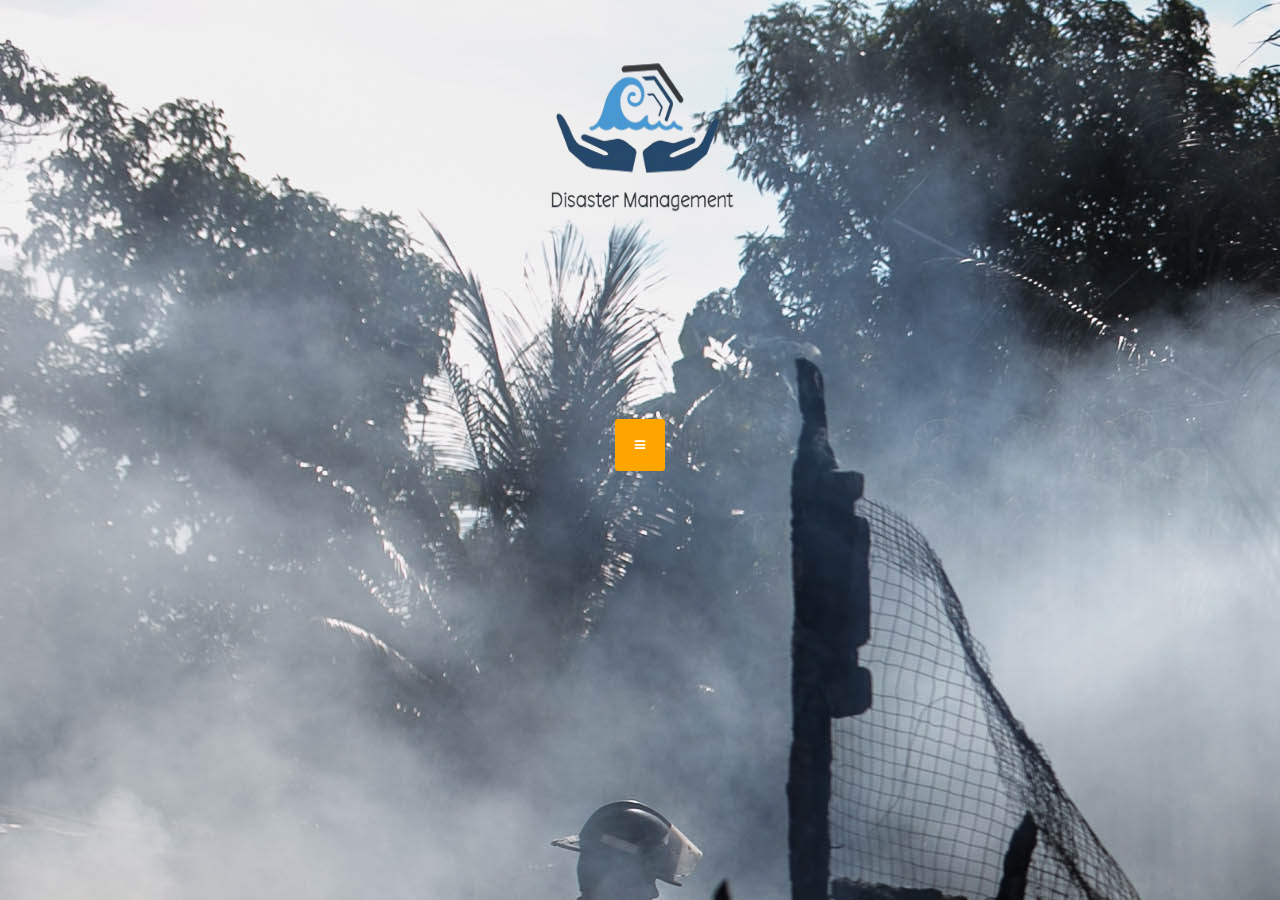
<file: DisasterManagement Web/Project-Website/index.html>
<!DOCTYPE html>
<html lang="en">

<head>

    <meta charset="utf-8">
    <meta name="viewport" content="width=device-width, initial-scale=1">
    <link rel="stylesheet" href="https://maxcdn.bootstrapcdn.com/bootstrap/3.4.1/css/bootstrap.min.css">
    <script src="https://ajax.googleapis.com/ajax/libs/jquery/3.5.1/jquery.min.js"></script>
    <script src="https://maxcdn.bootstrapcdn.com/bootstrap/3.4.1/js/bootstrap.min.js"></script>


    <title>Disasters and Management</title>
    <script src="https://code.jquery.com/jquery-3.5.1.js"></script>

    <link href="https://cdn.jsdelivr.net/npm/bootstrap@5.0.0-beta1/dist/css/bootstrap.min.css" rel="stylesheet"
        integrity="sha384-giJF6kkoqNQ00vy+HMDP7azOuL0xtbfIcaT9wjKHr8RbDVddVHyTfAAsrekwKmP1" crossorigin="anonymous">

    <link rel="stylesheet" href="https://stackpath.bootstrapcdn.com/font-awesome/4.7.0/css/font-awesome.min.css">

    <style>
        body {
            font-size: 12px;
            font-family: sans-serif;
            background-image: url(BACKGROUND1.jpg);
            max-width: 100%;
            height: auto;
            text-align: center;
            background-size: auto;

        }

        .container {
            text-align: center;
            left: 50%;
            top: 50%;
            position: absolute;
            transform: translate(-50%, -50%);
            width: 100%;

            max-width: 500px;
        }

        ul {
            list-style: none;
            padding: 0;
            background: #eda709;
            max-height: 0;
            transition: all 600ms cubic-bezier(0.19, 1, 0.22, 1);
            overflow: hidden;
            border-radius: 3px;
            opacity: 0;
            transform: rotate(180deg);
        }

        li a {
            padding: 12px 0;
            display: block;
            transition: 0.25;
        }

        li a:hover {
            background: #1e1f1f;
        }

        a {
            color: white;
            text-transform: uppercase;
            text-decoration: none;
        }

        i {
            padding: 20px;
            background: orange;
            border-radius: 3px;
            color: white;
            transition: .25s;
            animation: 1.25s bounce infinite;
        }

        i:hover {
            cursor: pointer;
            background: rgba(255, 255, 255, .95);
            animation-play-state: paused;
            color: orange;
        }

        ul.open {
            max-height: 480px;
            visibility: visible;
            opacity: 1;
            transform: rotate(0);
        }

        @keyframes bounce {
            0% {
                margin-top: 0;
            }

            50% {
                margin-top: -15px;
                margin-bottom: 15px;
            }

            100% {
                margin-top: 0;
            }
        }

        .container~* {
            color: white;
            text-transform: uppercase;
            position: absolute;
            bottom: 10px;
            left: 50px;
            transform: translateX(-50%);
        }
    </style>
</head>

<body>


    <img src="disaster.png" style="left: 50%; top: 20%; height: 300px; width: 400px;">

    <div class="container">
        <i class="fa fa-bars" title="Clickme"></i>
        <ul>
            <li><a href="about.html" style="font-size: large;">Home</a>
            </li>
            <br>
            <li><a href="login.html" style="font-size: large;">Login</a></li>
            <br>
            <li><a href="sensors.html" style="font-size: large;">Sensors Information</a></li>
            <br>
            <li><a href="about.html" style="font-size: large;">About</a></li>



        </ul>

    </div>

    <script>
        $("i").click(function () {
            $("ul").toggleClass("open");
        });
    </script>


</body>

</html>
</file>
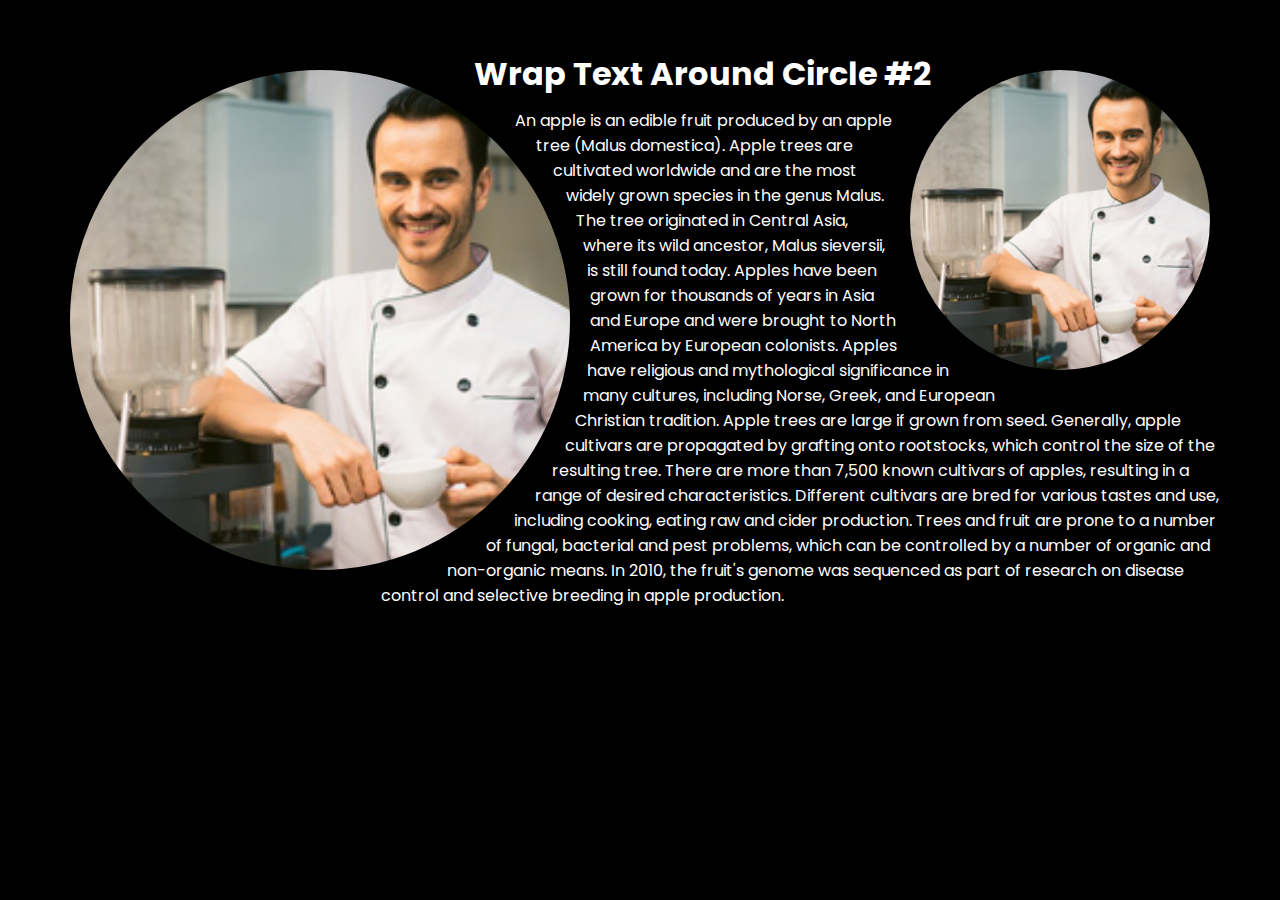
<file: DisasterManagement Web/wrap text around circle/index.html>
<!DOCTYPE html>
<html lang="en">
<head>
    <meta charset="UTF-8">
    <meta name="viewport" content="width=device-width, initial-scale=1.0">
    <title>Wrap text Around circle</title>
    <link rel="stylesheet" href="style.css">
</head>
<body>
    <section>
         <div class="circle circle1">
             <img src="7.jpg">
         </div>  
         <div class="circle circle2">
            <img src="7.jpg">
        </div> 
        <div> <h2>Wrap Text Around Circle #2</h2>
        <p>An apple is an edible fruit produced by an apple tree (Malus domestica). Apple trees are cultivated worldwide and are the most widely grown species in the genus Malus. The tree originated in Central Asia, where its wild ancestor, Malus sieversii, is still found today. Apples have been grown for thousands of years in Asia and Europe and were brought to North America by European colonists. Apples have religious and mythological significance in many cultures, including Norse, Greek, and European Christian tradition.

            Apple trees are large if grown from seed. Generally, apple cultivars are propagated by grafting onto rootstocks, which control the size of the resulting tree. There are more than 7,500 known cultivars of apples, resulting in a range of desired characteristics. Different cultivars are bred for various tastes and use, including cooking, eating raw and cider production. Trees and fruit are prone to a number of fungal, bacterial and pest problems, which can be controlled by a number of organic and non-organic means. In 2010, the fruit's genome was sequenced as part of research on disease control and selective breeding in apple production.</p>
        </div>
    </section>
</body>
</html>
</file>
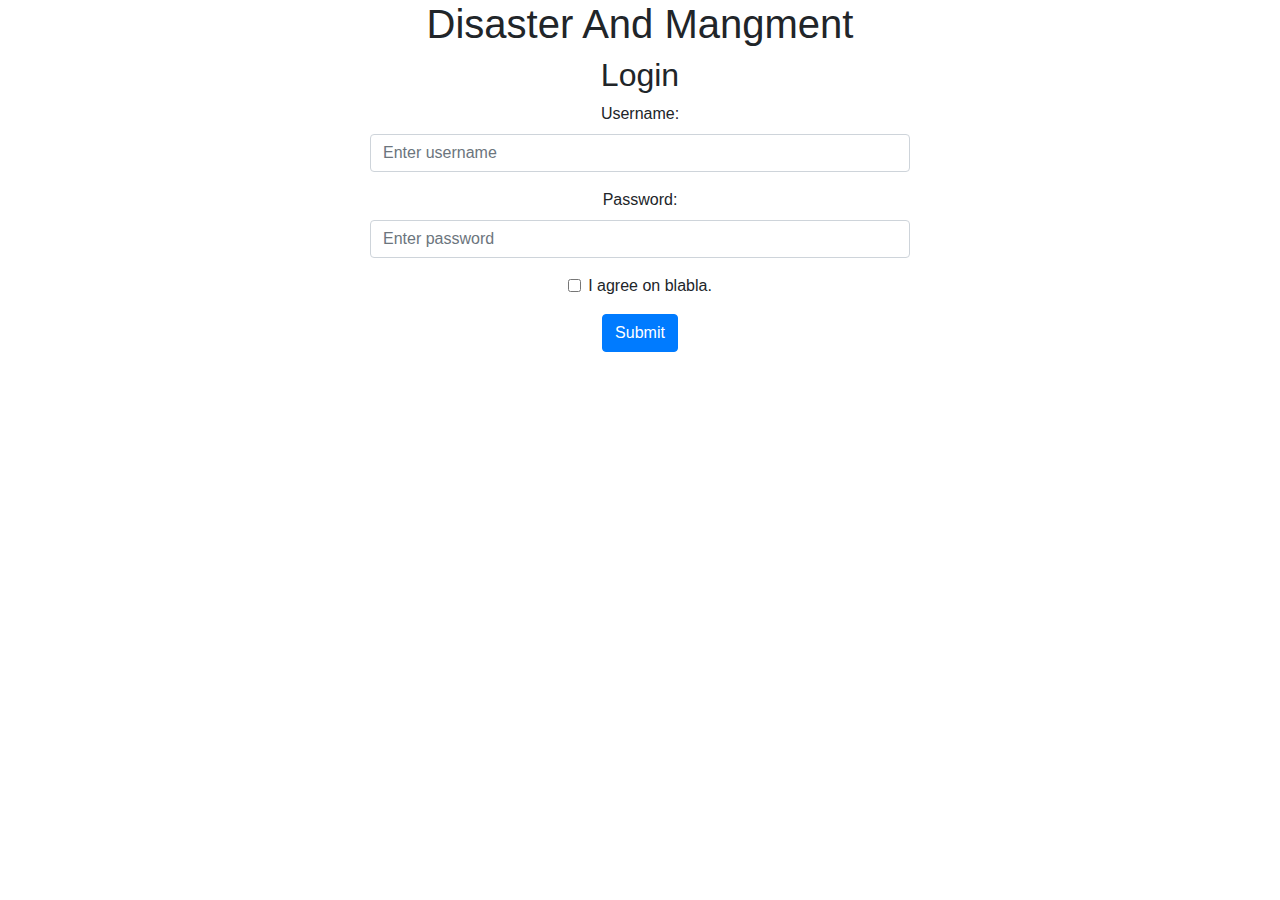
<file: DisasterManagement Web/Project-Website/login1.html>
<!DOCTYPE html>
<html lang="en">
<head>
  <title>Bootstrap Example</title>
  <meta charset="utf-8">
  <meta name="viewport" content="width=device-width, initial-scale=1">
  <link rel="stylesheet" href="https://maxcdn.bootstrapcdn.com/bootstrap/4.5.2/css/bootstrap.min.css">
  <script src="https://ajax.googleapis.com/ajax/libs/jquery/3.5.1/jquery.min.js"></script>
  <script src="https://cdnjs.cloudflare.com/ajax/libs/popper.js/1.16.0/umd/popper.min.js"></script>
  <script src="https://maxcdn.bootstrapcdn.com/bootstrap/4.5.2/js/bootstrap.min.js"></script>
</head>
<body>

<div class="container text-center">
  <h1>Disaster And Mangment</h1>

      <h2>Login</h2>
  <div class="row justify-content-center">
    <div class="col-lg-6 ">
      
     
      <form method="POST" class="needs-validation" novalidate>
        <div class="form-group">
          <label for="uname">Username:</label>
          <input type="text" class="form-control" id="uname" placeholder="Enter username" name="uname" required>
          <div class="valid-feedback">Valid.</div>
          <div class="invalid-feedback">Please fill out this field.</div>
        </div>
        <div class="form-group">
          <label for="pwd">Password:</label>
          <input type="password" class="form-control" id="pwd" placeholder="Enter password" name="pswd" required>
          <div class="valid-feedback">Valid.</div>
          <div class="invalid-feedback">Please fill out this field.</div>
        </div>
        <div class="form-group form-check">
          <label class="form-check-label">
            <input class="form-check-input" type="checkbox" name="remember" required> I agree on blabla.
            <div class="valid-feedback">Valid.</div>
            <div class="invalid-feedback">Check this checkbox to continue.</div>
          </label>
        </div>
        <button type="submit" class="btn btn-primary">Submit</button>
      </form>
      
    </div>
  </div>
  
</div>

<script>
// Disable form submissions if there are invalid fields
(function() {
  'use strict';
  window.addEventListener('load', function() {
    // Get the forms we want to add validation styles to
    var forms = document.getElementsByClassName('needs-validation');
    // Loop over them and prevent submission
    var validation = Array.prototype.filter.call(forms, function(form) {
      form.addEventListener('submit', function(event) {
        if (form.checkValidity() === false) {
          event.preventDefault();
          event.stopPropagation();
        }
        form.classList.add('was-validated');
      }, false);
    });
  }, false);
})();
</script>

</body>
</html>
</file>
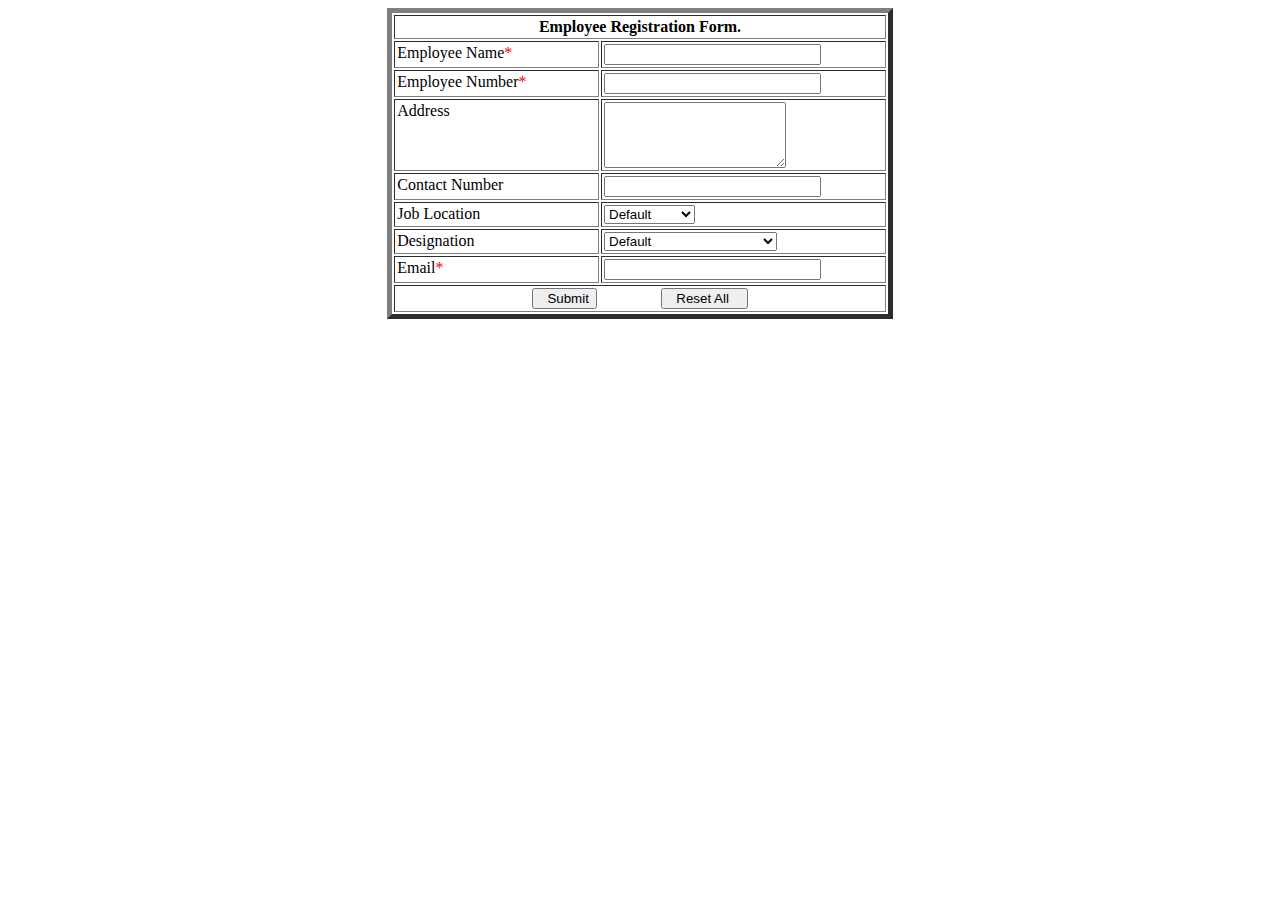
<file: DisasterManagement Web/Project-Website/new.html>
<html>

<head>

    <title>Registration Form</title>

    <script type="text/javascript">
        function validate_form() {
            if (document.emp.emp_name.value == "") {
                alert("Please fill in the 'Your Employee Name' box.");
                return false;
            }
            if (document.emp.num.value == "") {
                alert("Enter Employee Number");
                return false;
            }
            alert("sucessfully Submitted");



            if (!(/^\w+([\.-]?\w+)*@\w+([\.-]?\w+)*(\.\w{2,3})+$/).test(document.emp.email_id.value)) {
                alert("You have entered an invalid email address!")
                return (false)
            }
        }

        function isNumberKey(evt) {
            var charCode = (evt.which) ? evt.which : event.keyCode;
            if (charCode != 46 && charCode > 31 &&
                (charCode < 48 || charCode > 57)) {
                alert("Enter Number");
                return false;
            }
            return true;
        }


        //-->
    </script>

</head>

<body bgcolor="#FFFFFF">
    <form name="emp" action="" onsubmit="return validate_form();" method="post">
        <table align="center" width=40% width="100%" cellspacing="2" cellpadding="2" border="5">
            <tr>
                <td colspan="2" align="center"><b>Employee Registration Form.</b></td>

            </tr>
            <tr>
                <td align="left" valign="top" width="41%">Employee Name<span style="color:red">*</span></td>

                <td width="57%"><input type="text" value="" name="emp_name" size="24"></td>
            </tr>
            <tr>
                <td align="left" valign="top" width="41%">Employee Number<span style="color:red">*</span></td>
                <td width="57%">
                    <input type="text" value="" name="num" onkeypress="return isNumberKey(event)" size="24">
                </td>
            </tr>
            <tr>
                <td align="left" valign="top" width="41%">Address</td>

                <td width="57%"><textarea rows="4" maxlen="200" name="S2" cols="20"></textarea></td>
            </tr <tr>

            <td align="left" valign="top" width="41%">Contact Number</td>
            <td width="57%">
                <input type="text" value="" onkeypress="return isNumberKey(event)" name="txtFName1" size="24">
            </td>
            </tr>
            <tr>
                <td align="left" valign="top" width="41%">Job Location</td>
                <td width="57%"><select name="mydropdown">
                        <option value="Default">Default</option>
                        <option value="Chennai">Chennai</option>
                        <option value="Bangalore">Bangalore</option>
                        <option value="Chennai">Pune</option>
                        <option value="Bangalore">Mysore</option>
                        <option value="Chennai">Chandigarh</option>

                    </select></td>


            </tr>

            <tr>
                <td align="left" valign="top" width="41%">Designation</td>
                <td width="57%">
                    <select name="mydropdown">
                        <option value="Default">Default</option>
                        <option value="Systems Engineer">Systems Engineer</option>
                        <option value="Senior Systems Engineer">Senior Systems Engineer</option>
                        <option value="Technology Analyst">Technology Analyst</option>
                        <option value="Technology Lead">Technology Lead</option>
                        <option value="Project Manager">Project Manager</option>


                    </select>
                </td>


            </tr>
            <tr>
                <td align="left" valign="top" width="41%">Email<span style="color:red">*</span></td>
                <td width="57%">
                    <input type="text" value="" name="email_id" size="24">
                </td>
            </tr>

            <tr>
                <td colspan="2">
                    <p align="center">
                        <input type="submit" value="  Submit"
                            name="B4">&nbsp;&nbsp;&nbsp;&nbsp;&nbsp;&nbsp;&nbsp;&nbsp;&nbsp;&nbsp;&nbsp;&nbsp;&nbsp;&nbsp;&nbsp;
                        <input type="reset" value="  Reset All   " name="B5">
                </td>
            </tr>

        </table>
    </form>
</body>

</html>
</file>
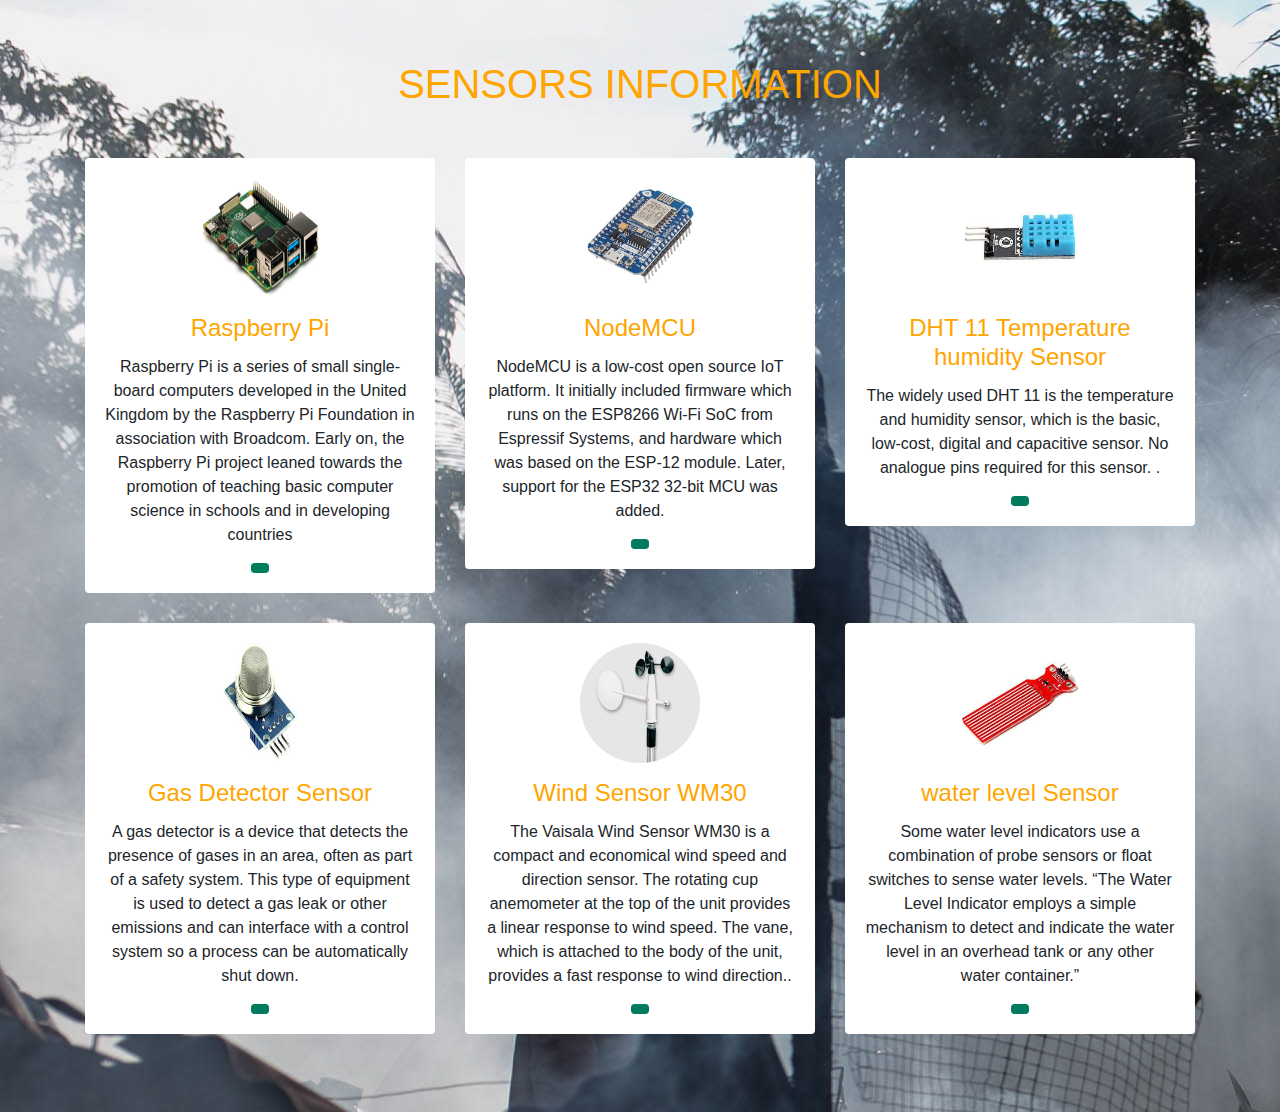
<file: DisasterManagement Web/Project-Website/sensors.html>
<html>

<head>
    <link href="//maxcdn.bootstrapcdn.com/bootstrap/4.0.0/css/bootstrap.min.css" rel="stylesheet" id="bootstrap-css">
    <script src="//maxcdn.bootstrapcdn.com/bootstrap/4.0.0/js/bootstrap.min.js"></script>
    <script src="//cdnjs.cloudflare.com/ajax/libs/jquery/3.2.1/jquery.min.js"></script>
    <link rel="stylesheet" href="sensors.css" />
    <!------ Include the above in your HEAD tag ---------->
</head>
<!-- Team -->

<body>
    <section id="team" class="pb-5">
        <div class="container">
            <h5 class="section-title h1">SENSORS INFORMATION</h5>
            <div class="row">
                <!-- Team member -->
                <div class="col-xs-12 col-sm-6 col-md-4">
                    <div class="image-flip">
                        <div class="mainflip flip-0">
                            <div class="frontside">
                                <div class="card">
                                    <div class="card-body text-center">
                                        <p><img class=" img-fluid" src="rasberrypie.jpg" alt="card image"></p>
                                        <h4 class="card-title">Raspberry Pi</h4>
                                        <p class="card-text">Raspberry Pi is a series of small single-board computers
                                            developed in the United Kingdom by the Raspberry Pi Foundation in
                                            association with Broadcom. Early on, the Raspberry Pi project leaned towards
                                            the promotion of teaching basic computer science in schools and in
                                            developing countries</p>
                                        <a href="https://www.fiverr.com/share/qb8D02" class="btn btn-primary btn-sm"><i
                                                class="fa fa-plus"></i></a>
                                    </div>
                                </div>
                            </div>
                            <div class="backside">
                                <div class="card">
                                    <div class="card-body text-center mt-4">
                                        <h4 class="card-title">Raspberry Pi</h4>
                                        <p class="card-text">Raspberry Pi is a series of small single-board computers
                                            developed in the United Kingdom by the Raspberry Pi Foundation in
                                            association with Broadcom. Early on, the Raspberry Pi project leaned towards
                                            the promotion of teaching basic computer science in schools and in
                                            developing countries</p>

                                    </div>
                                </div>
                            </div>
                        </div>
                    </div>
                </div>
                <!-- ./Team member -->
                <!-- Team member -->
                <div class="col-xs-12 col-sm-6 col-md-4">
                    <div class="image-flip" ontouchstart="this.classList.toggle('hover');">
                        <div class="mainflip">
                            <div class="frontside">
                                <div class="card">
                                    <div class="card-body text-center">
                                        <p><img class=" img-fluid" src="nodemcu.jpg" alt="card image"></p>
                                        <h4 class="card-title">NodeMCU</h4>
                                        <p class="card-text">NodeMCU is a low-cost open source IoT platform. It
                                            initially included firmware which runs on the ESP8266 Wi-Fi SoC from
                                            Espressif Systems, and hardware which was based on the ESP-12 module. Later,
                                            support for the ESP32 32-bit MCU was added.</p>
                                        <a href="https://www.fiverr.com/share/qb8D02" class="btn btn-primary btn-sm"><i
                                                class="fa fa-plus"></i></a>
                                    </div>
                                </div>
                            </div>
                            <div class="backside">
                                <div class="card">
                                    <div class="card-body text-center mt-4">
                                        <h4 class="card-title">NodeMCU</h4>
                                        <p class="card-text">NodeMCU is a low-cost open source IoT platform. It
                                            initially included firmware which runs on the ESP8266 Wi-Fi SoC from
                                            Espressif Systems, and hardware which was based on the ESP-12 module. Later,
                                            support for the ESP32 32-bit MCU was added.</p>

                                    </div>
                                </div>
                            </div>
                        </div>
                    </div>
                </div>
                <!-- ./Team member -->
                <!-- Team member -->
                <div class="col-xs-12 col-sm-6 col-md-4">
                    <div class="image-flip" ontouchstart="this.classList.toggle('hover');">
                        <div class="mainflip">
                            <div class="frontside">
                                <div class="card">
                                    <div class="card-body text-center">
                                        <p><img class=" img-fluid" src="dht11.jpg" alt="card image"></p>
                                        <h4 class="card-title">DHT 11 Temperature humidity Sensor</h4>
                                        <p class="card-text">The widely used DHT 11 is the temperature and humidity
                                            sensor, which is the basic, low-cost, digital and capacitive sensor. No
                                            analogue pins required for this sensor. .</p>
                                        <a href="https://www.fiverr.com/share/qb8D02" class="btn btn-primary btn-sm"><i
                                                class="fa fa-plus"></i></a>
                                    </div>
                                </div>
                            </div>
                            <div class="backside">
                                <div class="card">
                                    <div class="card-body text-center mt-4">
                                        <h4 class="card-title">DHT 11 Temperature humidity Sensor</h4>
                                        <p class="card-text">The widely used DHT 11 is the temperature and humidity
                                            sensor, which is the basic, low-cost, digital and capacitive sensor. No
                                            analogue pins required for this sensor. </p>

                                    </div>
                                </div>
                            </div>
                        </div>
                    </div>
                </div>
                <!-- ./Team member -->

                <!-- Team member -->
                <div class="col-xs-12 col-sm-6 col-md-4">
                    <div class="image-flip" ontouchstart="this.classList.toggle('hover');">
                        <div class="mainflip">
                            <div class="frontside">
                                <div class="card">
                                    <div class="card-body text-center">
                                        <p><img class=" img-fluid" src="gassensor.jpg" alt="card image"></p>
                                        <h4 class="card-title">Gas Detector Sensor</h4>
                                        <p class="card-text">A gas detector is a device that detects the presence of
                                            gases in an area, often as part of a safety system. This type of equipment
                                            is used to detect a gas leak or other emissions and can interface with a
                                            control system so a process can be automatically shut down.</p>
                                        <a href="https://www.fiverr.com/share/qb8D02" class="btn btn-primary btn-sm"><i
                                                class="fa fa-plus"></i></a>
                                    </div>
                                </div>
                            </div>
                            <div class="backside">
                                <div class="card">
                                    <div class="card-body text-center mt-4">
                                        <h4 class="card-title">Gas Detector Sensor</h4>
                                        <p class="card-text">A gas detector is a device that detects the presence of
                                            gases in an area, often as part of a safety system. This type of equipment
                                            is used to detect a gas leak or other emissions and can interface with a
                                            control system so a process can be automatically shut down.</p>

                                    </div>
                                </div>
                            </div>
                        </div>
                    </div>
                </div>
                <!-- ./Team member -->

                <!-- Team member -->
                <div class="col-xs-12 col-sm-6 col-md-4">
                    <div class="image-flip" ontouchstart="this.classList.toggle('hover');">
                        <div class="mainflip">
                            <div class="frontside">
                                <div class="card">
                                    <div class="card-body text-center">
                                        <p><img class=" img-fluid" src="windsensor.jpg" alt="card image"></p>
                                        <h4 class="card-title">Wind Sensor WM30</h4>
                                        <p class="card-text">The Vaisala Wind Sensor WM30 is a compact and economical
                                            wind speed and direction sensor. The rotating cup anemometer at the top of
                                            the unit provides a linear response to wind speed. The vane, which is
                                            attached to the body of the unit, provides a fast response to wind
                                            direction..</p>
                                        <a href="https://www.fiverr.com/share/qb8D02" class="btn btn-primary btn-sm"><i
                                                class="fa fa-plus"></i></a>
                                    </div>
                                </div>
                            </div>
                            <div class="backside">
                                <div class="card">
                                    <div class="card-body text-center mt-4">
                                        <h4 class="card-title">Wind Sensor WM30</h4>
                                        <p class="card-text">The Vaisala Wind Sensor WM30 is a compact and economical
                                            wind speed and direction sensor. The rotating cup anemometer at the top of
                                            the unit provides a linear response to wind speed. The vane, which is
                                            attached to the body of the unit, provides a fast response to wind
                                            direction.</p>

                                    </div>
                                </div>
                            </div>
                        </div>
                    </div>
                </div>
                <!-- ./Team member -->

                <!-- Team member -->
                <div class="col-xs-12 col-sm-6 col-md-4">
                    <div class="image-flip" ontouchstart="this.classList.toggle('hover');">
                        <div class="mainflip">
                            <div class="frontside">
                                <div class="card">
                                    <div class="card-body text-center">
                                        <p><img class=" img-fluid" src="waterleveljpg.jpg" alt="card image"></p>
                                        <h4 class="card-title">water level Sensor</h4>
                                        <p class="card-text">Some water level indicators use a combination of probe
                                            sensors or float switches to sense water levels. “The Water Level Indicator
                                            employs a simple mechanism to detect and indicate the water level in an
                                            overhead tank or any other water container.”</p>
                                        <a href="https://www.fiverr.com/share/qb8D02" class="btn btn-primary btn-sm"><i
                                                class="fa fa-plus"></i></a>
                                    </div>
                                </div>
                            </div>
                            <div class="backside">
                                <div class="card">
                                    <div class="card-body text-center mt-4">
                                        <h4 class="card-title">water level Sensor</h4>
                                        <p class="card-text">Some water level indicators use a combination of probe
                                            sensors or float switches to sense water levels. “The Water Level Indicator
                                            employs a simple mechanism to detect and indicate the water level in an
                                            overhead tank or any other water container.”</p>

                                    </div>
                                </div>
                            </div>
                        </div>
                    </div>
                </div>
                <!-- ./Team member -->




            </div>
        </div>
    </section>
    <!-- Team -->


</body>

</html>
</file>
<file: DisasterManagement Web/wrap text around circle/style.css>
@import url('https://fonts.googleapis.com/css2?family=Poppins:wght@400;500;600;700;800&display=swap');
*
{
    margin: 0;
    padding: 0;
    box-sizing: border-box;
    font-family: 'Poppins', sans-serif;
}
body
{
    background: #000;
}
section
{
    position: relative;
    width: 100%;
    padding: 50px;
}
.circle
{
    position:relative;
    overflow: hidden;
}
.circle img
{
    position: absolute;
    top: 0;
    left: 0;
    width: 100%;
    height: 100%;
    object-fit: cover;
}
.circle.circle1
{
    width: 500px;
    height: 500px;
    float: left;
    border-radius: 50%;
    margin: 20px;
    shape-outside: circle();
}
.circle.circle2
{
    width: 300px;
    height: 300px;
    float: right;
    border-radius: 50%;
    margin: 20px;
    shape-outside: circle();
}
section h2
{
    color: #fff;
    font-size: 2em;
    margin-bottom: 10px;
}
section p
{
    color: #fff;
}
</file>
<file: DisasterManagement Web/Project-Website/sensors.css>
/* FontAwesome for working BootSnippet :> */
body {
  background-image: url(BACKGROUND1.jpg) !important;
}
@import url("https://maxcdn.bootstrapcdn.com/font-awesome/4.7.0/css/font-awesome.min.css");
#team {
  background-image: url(BACKGROUND1.jpg) !important;
}

.btn-primary:hover,
.btn-primary:focus {
  background-color: #108d6f;
  border-color: #108d6f;
  box-shadow: none;
  outline: none;
}

.btn-primary {
  color: #fff;
  background-color: #007b5e;
  border-color: #007b5e;
}

section {
  padding: 60px 0;
}

section .section-title {
  text-align: center;
  color: orange;
  margin-bottom: 50px;
  text-transform: uppercase;
}

#team .card {
  border: none;
  background: #ffffff;
}

.image-flip:hover .backside,
.image-flip.hover .backside {
  -webkit-transform: rotateY(0deg);
  -moz-transform: rotateY(0deg);
  -o-transform: rotateY(0deg);
  -ms-transform: rotateY(0deg);
  transform: rotateY(0deg);
  border-radius: 0.25rem;
}

.image-flip:hover .frontside,
.image-flip.hover .frontside {
  -webkit-transform: rotateY(180deg);
  -moz-transform: rotateY(180deg);
  -o-transform: rotateY(180deg);
  transform: rotateY(180deg);
}

.mainflip {
  -webkit-transition: 1s;
  -webkit-transform-style: preserve-3d;
  -ms-transition: 1s;
  -moz-transition: 1s;
  -moz-transform: perspective(1000px);
  -moz-transform-style: preserve-3d;
  -ms-transform-style: preserve-3d;
  transition: 1s;
  transform-style: preserve-3d;
  position: relative;
}

.frontside {
  position: relative;
  -webkit-transform: rotateY(0deg);
  -ms-transform: rotateY(0deg);
  z-index: 2;
  margin-bottom: 30px;
}

.backside {
  position: absolute;
  top: 0;
  left: 0;
  background: white;
  -webkit-transform: rotateY(-180deg);
  -moz-transform: rotateY(-180deg);
  -o-transform: rotateY(-180deg);
  -ms-transform: rotateY(-180deg);
  transform: rotateY(-180deg);
  -webkit-box-shadow: 5px 7px 9px -4px rgb(158, 158, 158);
  -moz-box-shadow: 5px 7px 9px -4px rgb(158, 158, 158);
  box-shadow: 5px 7px 9px -4px rgb(158, 158, 158);
}

.frontside,
.backside {
  -webkit-backface-visibility: hidden;
  -moz-backface-visibility: hidden;
  -ms-backface-visibility: hidden;
  backface-visibility: hidden;
  -webkit-transition: 1s;
  -webkit-transform-style: preserve-3d;
  -moz-transition: 1s;
  -moz-transform-style: preserve-3d;
  -o-transition: 1s;
  -o-transform-style: preserve-3d;
  -ms-transition: 1s;
  -ms-transform-style: preserve-3d;
  transition: 1s;
  transform-style: preserve-3d;
}

.frontside .card,
.backside .card {
  min-height: 312px;
}

.backside .card a {
  font-size: 18px;
  color: red !important;
}

.frontside .card .card-title,
.backside .card .card-title {
  color: orange !important;
}

.frontside .card .card-body img {
  width: 120px;
  height: 120px;
  border-radius: 50%;
}
</file>
